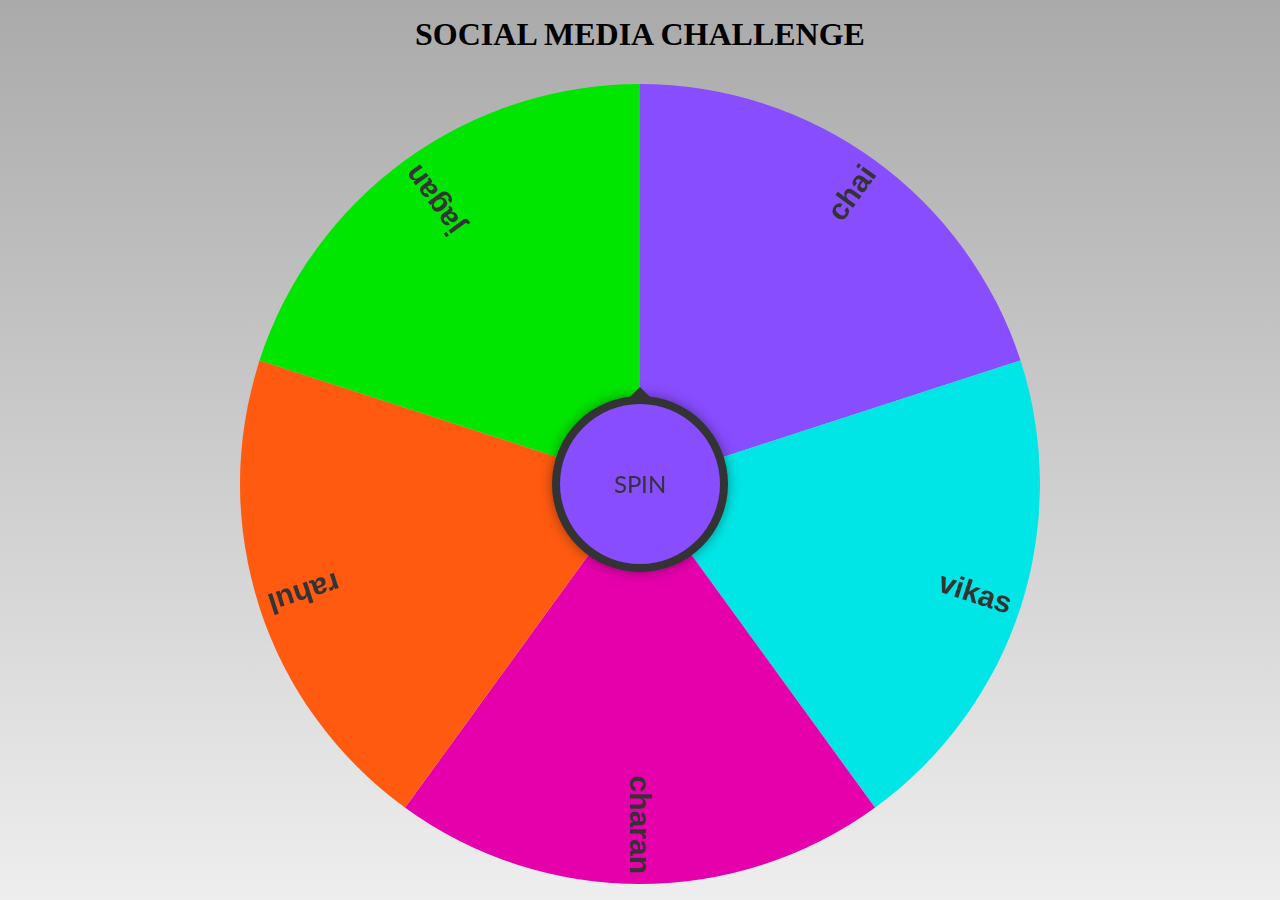
<file: index.html>
<!doctype html>
<html>
  <head>
    <title>Spin the Wheel</title>
    <H1>
      SOCIAL MEDIA CHALLENGE
    </H1>
    <meta charset="UTF-8" />
    <style>
      @import url("https://fonts.googleapis.com/css2?family=Lato:wght@400;700&display=swap");
    </style>
    <link rel="stylesheet" href="styles.css" />
  </head>
  <body>
 <div id="spin_the_wheel">
      <canvas id="wheel" width="800" height="800"></canvas>
      <div id="spin">SPIN</div>
    </div>
    <script defer src="index.js"></script>
  </body>
</html>
</file>
<file: styles.css>
* {
    margin: 0;
    padding: 0;
    box-sizing: border-box;
  }
  
  body {
    height: 100vh;
    display: grid;
    place-items: center;
    margin: 0;
    height: 100vh;
     background: linear-gradient(to bottom, #aaaaaa, #eeeeee); 
    
  }
  
  #spin_the_wheel {
    display: inline-block;
    position: relative;
    overflow: hidden;
  }
  
  #wheel {
    display: block;
  }
  
  #spin {
    font:
      1.5em/0 "Lato",
      sans-serif;
    user-select: none;
    cursor: pointer;
    display: flex;
    justify-content: center;
    align-items: center;
    position: absolute;
    top: 50%;
    left: 50%;
    width: 20%;
    height: 20%;
    margin: -10%;
    background: #fff;
    color: #fff;
    box-shadow:
      0 0 0 8px currentColor,
      0 0px 15px 5px rgba(0, 0, 0, 0.6);
    border-radius: 50%;
    transition: 0.8s;
  }
  
  #spin::after {
    content: "";
    position: absolute;
    top: -17px;
    border: 10px solid transparent;
    border-bottom-color: currentColor;
    border-top: none;
  }
  
  .row {
    display: flex;
    flex-direction: row;
    flex-wrap: wrap;
    width: 100%;
  }
  
  .column {
    display: flex;
    flex-direction: column;
    flex-basis: 100%;
    flex: 1;
  }
  .custom-alert {
    display: none; /* Hidden by default */
    position: fixed;
    top: 50%;
    left: 50%;
    transform: translate(-50%, -50%);
    background-color: #ffffff;
    padding: 20px;
    border-radius: 10px;
    box-shadow: 0 0 15px rgba(0, 0, 0, 0.2);
    z-index: 1000;
    width: 300px;
    text-align: center;
}

.custom-alert p {
    margin: 0;
    font-size: 18px;
    font-weight: bold;
    color: #333;
}

#alertCloseButton {
    margin-top: 15px;
    padding: 8px 16px;
    background-color: #00e6e6; /* Customize this color */
    color: #ffffff;
    border: none;
    border-radius: 5px;
    cursor: pointer;
    font-size: 16px;
}

#alertCloseButton:hover {
    background-color: #009999; /* Customize hover effect */
}
</file>
